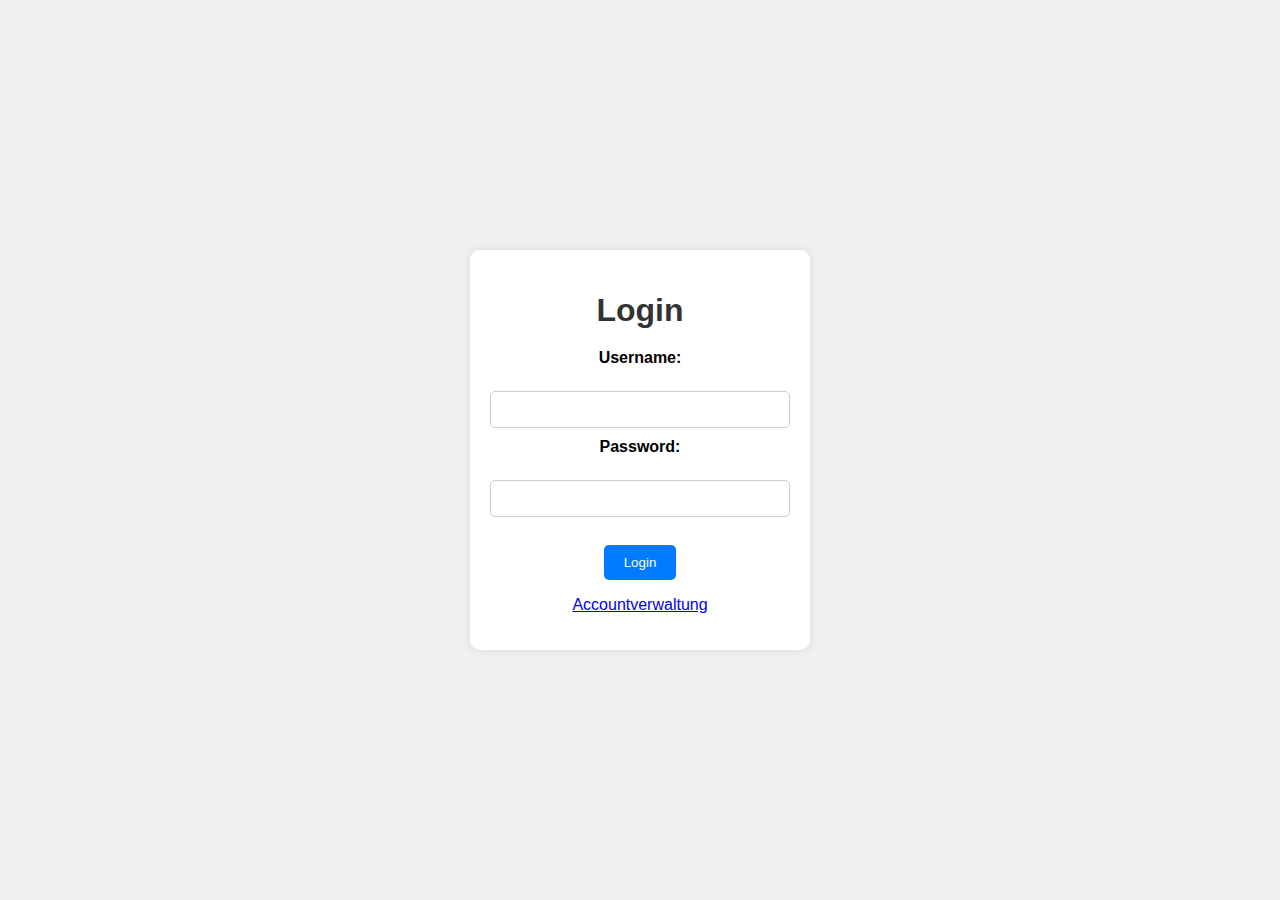
<file: Frontend/index.html>
<!DOCTYPE html>
<html>
<head>
    <title>Login</title>
    <link rel="stylesheet" type="text/css" href="loginstyles.css">
</head>
<body>
    <div id="login-container">
        <h1>Login</h1>
        <form id="login-form">
            <label for="username">Username:</label><br>
            <input type="text" id="username" name="username"><br>
            <label for="password">Password:</label><br>
            <input type="password" id="password" name="password"><br><br>
            <button type="submit" id="login_button">Login</button>
        </form>
        <p><a href="./account_management.html">Accountverwaltung</a></p>
    </div>

    

    <script src="login.js"></script>
</body>
</html>
</file>
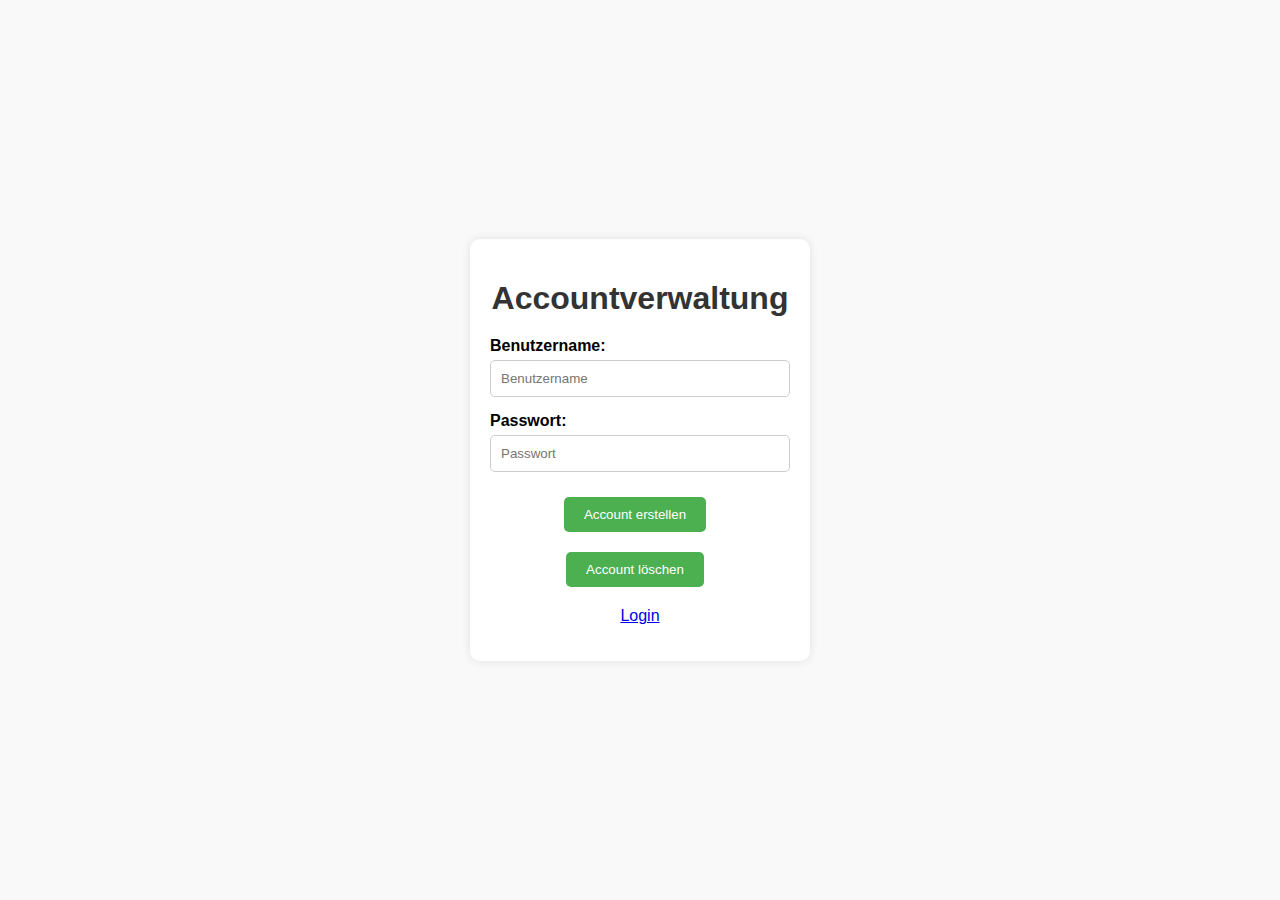
<file: Frontend/account_management.html>
<!DOCTYPE html>
<html lang="en">
<head>
    <meta charset="UTF-8">
    <meta http-equiv="X-UA-Compatible" content="IE=edge">
    <meta name="viewport" content="width=device-width, initial-scale=1.0">
    <title>Accountverwaltung</title>
    <link rel="stylesheet" type="text/css" href="managementstyle.css"> <!-- Verweise auf deine CSS-Datei -->
</head>
<body>
    <div class="container">
        <h1>Accountverwaltung</h1>

        <div class="input-group">
            <label for="username">Benutzername:</label>
            <input type="text" id="username" placeholder="Benutzername">
        </div>

        <div class="input-group">
            <label for="password">Passwort:</label>
            <input type="password" id="password" placeholder="Passwort">
        </div>

        <button onclick="createAccount()">Account erstellen</button>
        <button onclick="deleteAccount()">Account löschen</button>

        <p><a href="./index.html">Login</a></p>
    </div>

    <script src="app.js"></script>

    <script>
        function goToLogin() {
            window.location.href = "login.html";
        }
    </script>
</body>
</html>
</file>
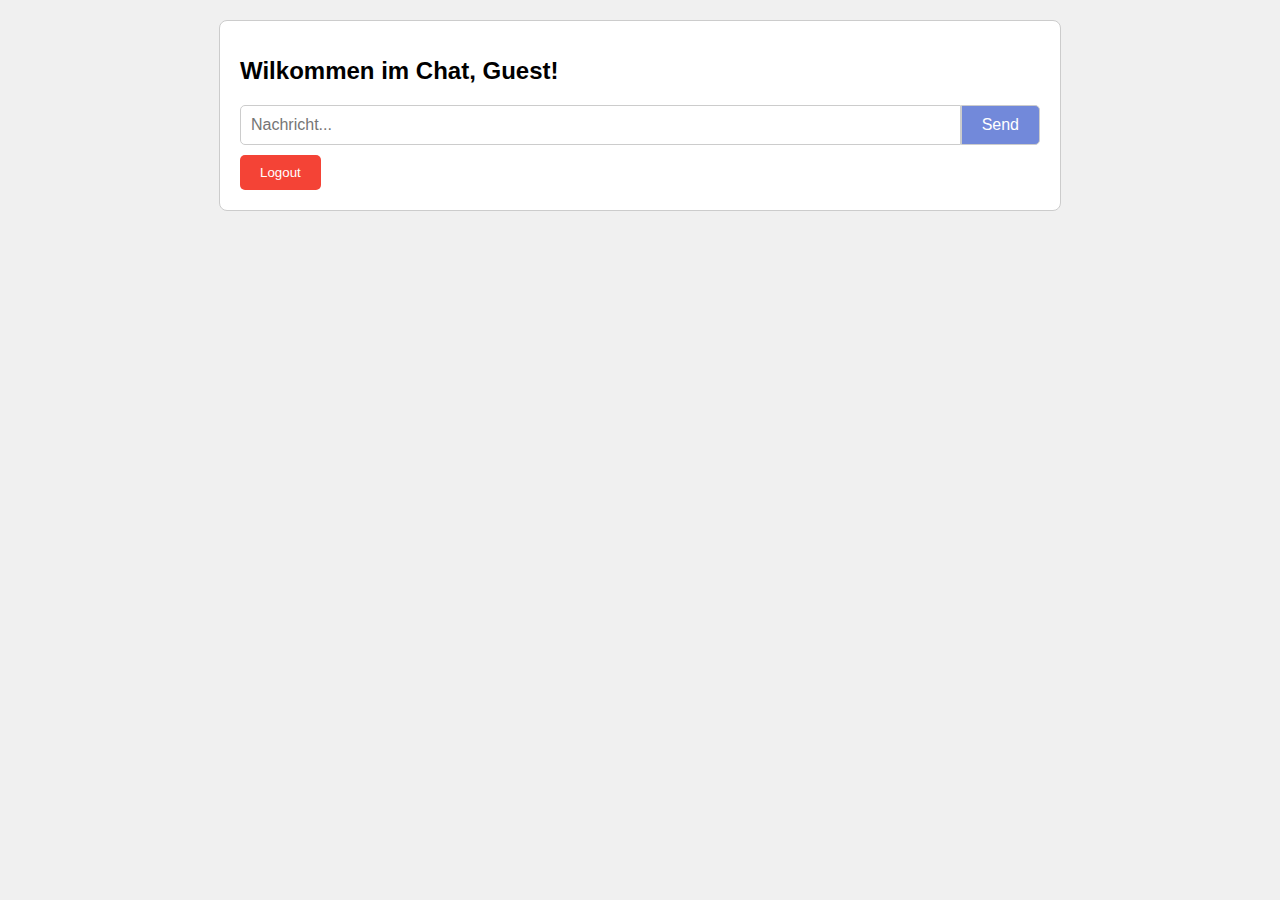
<file: Frontend/chat.html>
<!DOCTYPE html>
<html>
<head>
    <title>Chat</title>
    <link rel="stylesheet" type="text/css" href="style.css"> <!-- Verweise auf die CSS-Datei -->
</head>
<body>
    <div class="chat-container">
        <h1>Wilkommen im Chat, <span id="username-display"></span>!</h1>
        <ul id="message-list">
            <!-- Hier werden die Chat-Nachrichten angezeigt -->
        </ul>
        <div class="message-input-container">
            <input type="text" id="message-input" placeholder="Nachricht...">
            <button id="send-button">Send</button>
        </div>
        <button id="logout-button">Logout</button>
    </div>

    <script src="script.js"></script>
</body>
</html>
</file>
<file: Frontend/loginstyles.css>
body {
    font-family: Arial, sans-serif;
    margin: 0;
    padding: 0;
    background-color: #f0f0f0;
    display: flex;
    justify-content: center;
    align-items: center;
    height: 100vh;
}

#login-container {
    background-color: #fff;
    padding: 20px;
    border-radius: 10px;
    box-shadow: 0 0 10px rgba(0, 0, 0, 0.1);
    max-width: 300px;
    width: 100%;
    text-align: center;
}

h1 {
    margin-bottom: 20px;
    color: #333;
}

label {
    display: block;
    margin-bottom: 6px;
    font-weight: bold;
}

input {
    width: 100%;
    padding: 10px;
    margin-bottom: 10px;
    border: 1px solid #ccc;
    border-radius: 5px;
    box-sizing: border-box;
}

button {
    padding: 10px 20px;
    border: none;
    background-color: #007BFF;
    color: #fff;
    border-radius: 5px;
    cursor: pointer;
}

button:hover {
    background-color: #0056b3;
}

.notification {
    position: fixed;
    top: 50%;
    left: 50%;
    transform: translate(-50%, -50%);
    padding: 10px;
    background-color: #f0f0f0;
    border: 1px solid #ccc;
    border-radius: 5px;
    z-index: 9999; /* Stellen Sie sicher, dass die Benachrichtigung über allem liegt */
}
</file>
<file: Frontend/managementstyle.css>
body {
    font-family: Arial, sans-serif;
    background-color: #f9f9f9;
    margin: 0;
    padding: 0;
    display: flex;
    justify-content: center;
    align-items: center;
    height: 100vh;
}

.container {
    background-color: #fff;
    padding: 20px;
    border-radius: 10px;
    box-shadow: 0 0 10px rgba(0, 0, 0, 0.1);
    text-align: center;
    max-width: 300px;
    width: 100%;
}

.container h1 {
    margin-bottom: 20px;
    color: #333;
}

.input-group {
    margin-bottom: 15px;
    text-align: left;
}

.input-group label {
    display: block;
    margin-bottom: 5px;
    font-weight: bold;
}

.input-group input {
    width: 100%;
    padding: 10px;
    box-sizing: border-box;
    border: 1px solid #ccc;
    border-radius: 5px;
}

button {
    padding: 10px 20px;
    background-color: #4CAF50;
    color: white;
    border: none;
    border-radius: 5px;
    cursor: pointer;
    margin-right: 10px;
    margin-top: 10px;
    margin-bottom: 10px;
}

button:hover {
    background-color: #45a049;
}

button:last-child {
    margin-right: 0;
}

p {
    margin-top: 10px;
}

span {
    color: blue;
    cursor: pointer;
}

span:hover {
    text-decoration: underline;
}

.notification {
    position: fixed;
    top: 50%;
    left: 50%;
    transform: translate(-50%, -50%);
    padding: 10px;
    background-color: #f0f0f0;
    border: 1px solid #ccc;
    border-radius: 5px;
    z-index: 9999; /* Stellen Sie sicher, dass die Benachrichtigung über allem liegt */
}
</file>
<file: Frontend/style.css>
body {
    font-family: Arial, sans-serif;
    margin: 0;
    padding: 0;
    box-sizing: border-box;
    background-color: #f0f0f0;
}

.chat-container {
    max-width: 800px;
    margin: 20px auto;
    padding: 20px;
    border: 1px solid #ccc;
    border-radius: 8px;
    background-color: white;
}

.chat-container h1 {
    font-size: 24px;
    margin-bottom: 10px;
}

#message-list {
    list-style: none;
    padding: 0;
}

.message-container {
    display: flex;
    flex-direction: column;
    align-items: flex-start;
    margin-bottom: 10px;
    padding: 10px;
    border-radius: 10px;
    background-color: #f3f3f3;
    width: auto;
    text-align: left; /* Standardtextausrichtung für Nachrichten */
}

/* Ändere die Ausrichtung für Nachrichten des eingeloggten Benutzers */
.message-container.own-message {
    text-align: right;
}

.message-container .message-text {
    font-size: 16px;
}

.message-container .message-info {
    font-size: 12px;
    margin-top: 5px;
}

.message-input-container {
    display: flex;
    margin-top: 20px;
}

#message-input {
    flex: 1;
    padding: 10px;
    border: 1px solid #ccc;
    border-radius: 5px 0 0 5px;
    font-size: 16px;
}

/* Nachrichten-Container für den eingeloggten Benutzer */
.message-container.own-message {
    text-align: right;
}

/* Stil für den Nachrichtentext des eingeloggten Benutzers */
.message-container.own-message .message-text {
    background-color: #6e85d3; /* Beispielhafte Hintergrundfarbe */
    color: white; /* Beispielhafter Textfarbe */
    border-radius: 10px;
    padding: 10px;
    display: inline-block;
    align-self: flex-end; /* Nach rechts ausrichten */
}

/* Stil für die Zeitinformation des eingeloggten Benutzers */
.message-container.own-message .message-info {
    color: #6e85d3; /* Beispielhafte Textfarbe */
    font-size: 12px;
    margin-top: 5px;
    align-self: flex-end; /* Nach rechts ausrichten */
}

/* Nachrichten-Container für den eingeloggten Benutzer */
.message-container.own-message {
    text-align: right;
    display: flex;
    flex-direction: row-reverse; /* Umkehren der Reihenfolge der Elemente */
    align-self: flex-end;
    width: auto; /* Dynamische Breite */
}

#send-button {
    padding: 10px 20px;
    background-color: #7289da;
    color: white;
    border: 1px solid #ccc;
    border-radius: 0 5px 5px 0;
    cursor: pointer;
    font-size: 16px;
}

#send-button:hover {
    background-color: #677bc4;
}

#logout-button {
    padding: 10px 20px;
    background-color: #f44336;
    color: white;
    border: none;
    border-radius: 5px;
    cursor: pointer;
    margin-top: 10px;
}

#logout-button:hover {
    background-color: #d32f2f;
}

.notification {
    position: fixed;
    top: 50%;
    left: 50%;
    transform: translate(-50%, -50%);
    padding: 10px;
    background-color: #f0f0f0;
    border: 1px solid #ccc;
    border-radius: 5px;
    z-index: 9999; /* Stellen Sie sicher, dass die Benachrichtigung über allem liegt */
}
</file>
